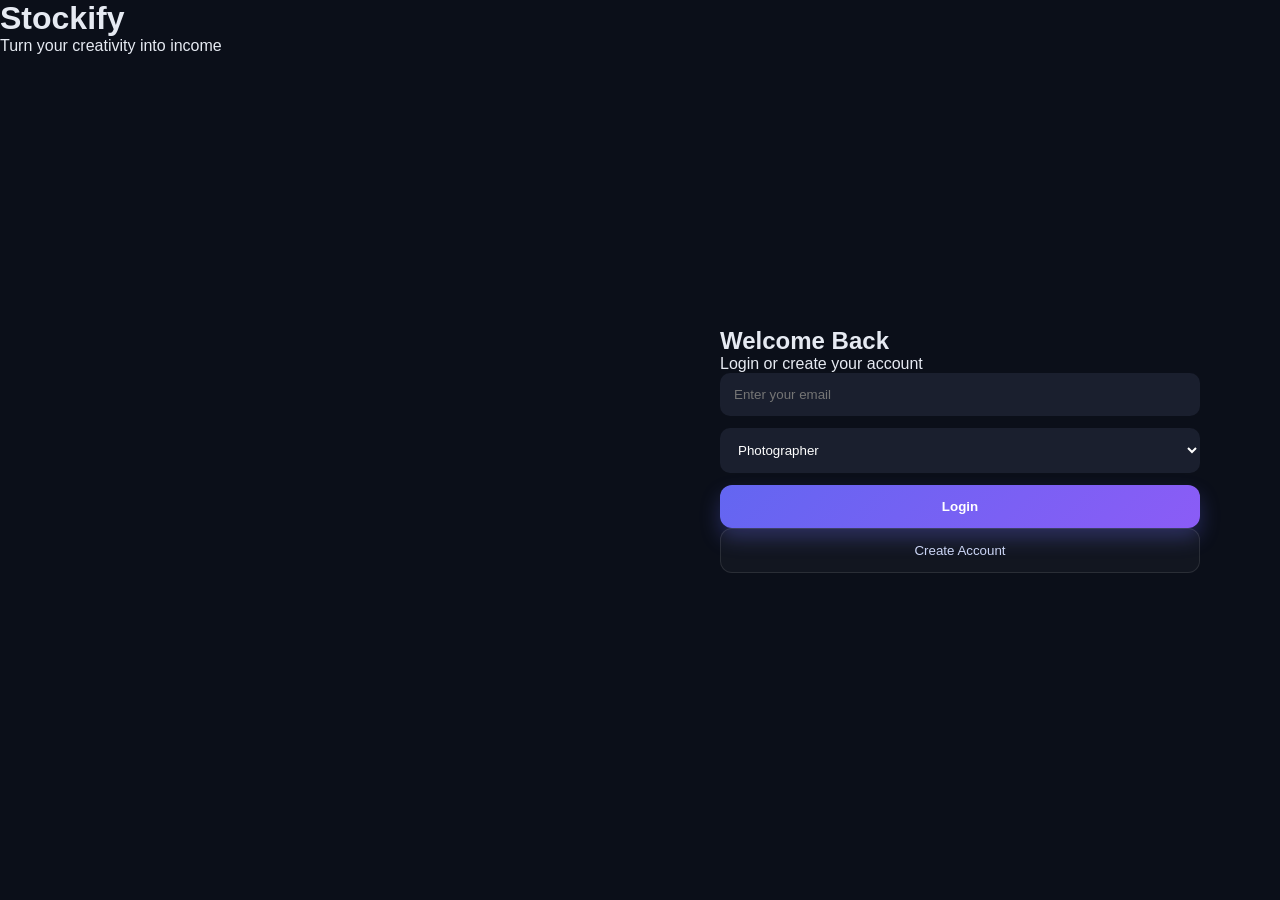
<file: pages/admin.html>
<!DOCTYPE html>
<html>
<head>
  <title>Admin - Stockify</title>
  <link rel="stylesheet" href="../css/style.css">
</head>

<body class="dashboard-body" onload="loadAdmin()">

<div class="dashboard">

  <!-- SIDEBAR -->
  <aside class="sidebar">
    <div>
      <div class="logo">Stockify</div>

<nav class="menu">
  <a class="menu-item active" href="/pages/dashboard.html">Dashboard</a>
  <a class="menu-item" href="/pages/marketplace.html">Explore</a>
  <a class="menu-item" href="/pages/upload.html">Upload</a>
  <a class="menu-item" href="/pages/profile.html">Profile</a>
  <a class="menu-item active" href="/pages/admin.html">Admin</a>
</nav>
    </div>

    <button class="logout-btn" onclick="logout()">Logout</button>
  </aside>

  <!-- MAIN -->
  <main class="main">

    <h1>Admin Panel</h1>

    <div class="stats" id="adminStats"></div>

    <h2 style="margin-top:30px;">All Images</h2>

    <div id="adminGallery" class="grid"></div>

  </main>

</div>

<script src="../js/admin.js"></script>
<script src="../js/main.js"></script>
</body>
</html>
</file>
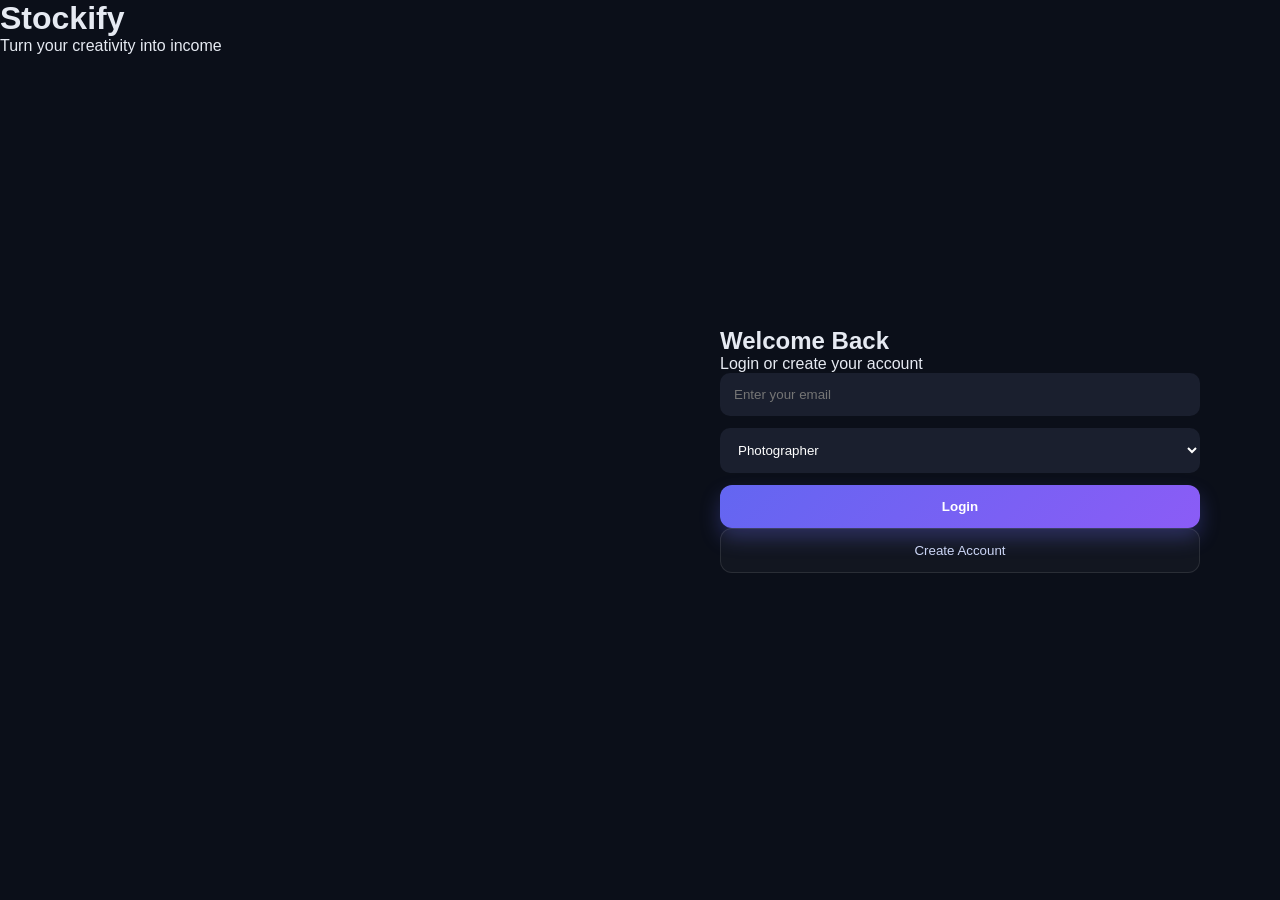
<file: pages/login.html>
<!DOCTYPE html>
<html>
<head>
  <title>Login - Stockify</title>
  <link rel="stylesheet" href="../css/style.css">
</head>

<body class="auth-body">

<div class="auth-wrapper">

  <!-- LEFT VISUAL -->
  <div class="auth-visual">
    <div class="auth-visual-overlay">
      <h1>Stockify</h1>
      <p>Turn your creativity into income</p>
    </div>
  </div>

  <!-- RIGHT FORM -->
  <div class="auth-box">

    <h2>Welcome Back</h2>
    <p class="auth-sub">Login or create your account</p>

    <input id="email" placeholder="Enter your email">

    <select id="role">
      <option value="photographer">Photographer</option>
      <option value="business">Business</option>
    </select>

    <button onclick="login()" class="primary-btn">Login</button>
    <button onclick="signup()" class="secondary-btn">Create Account</button>

  </div>

</div>

<script src="../js/auth.js"></script>
<script src="../js/main.js"></script>
</body>
</html>
</file>
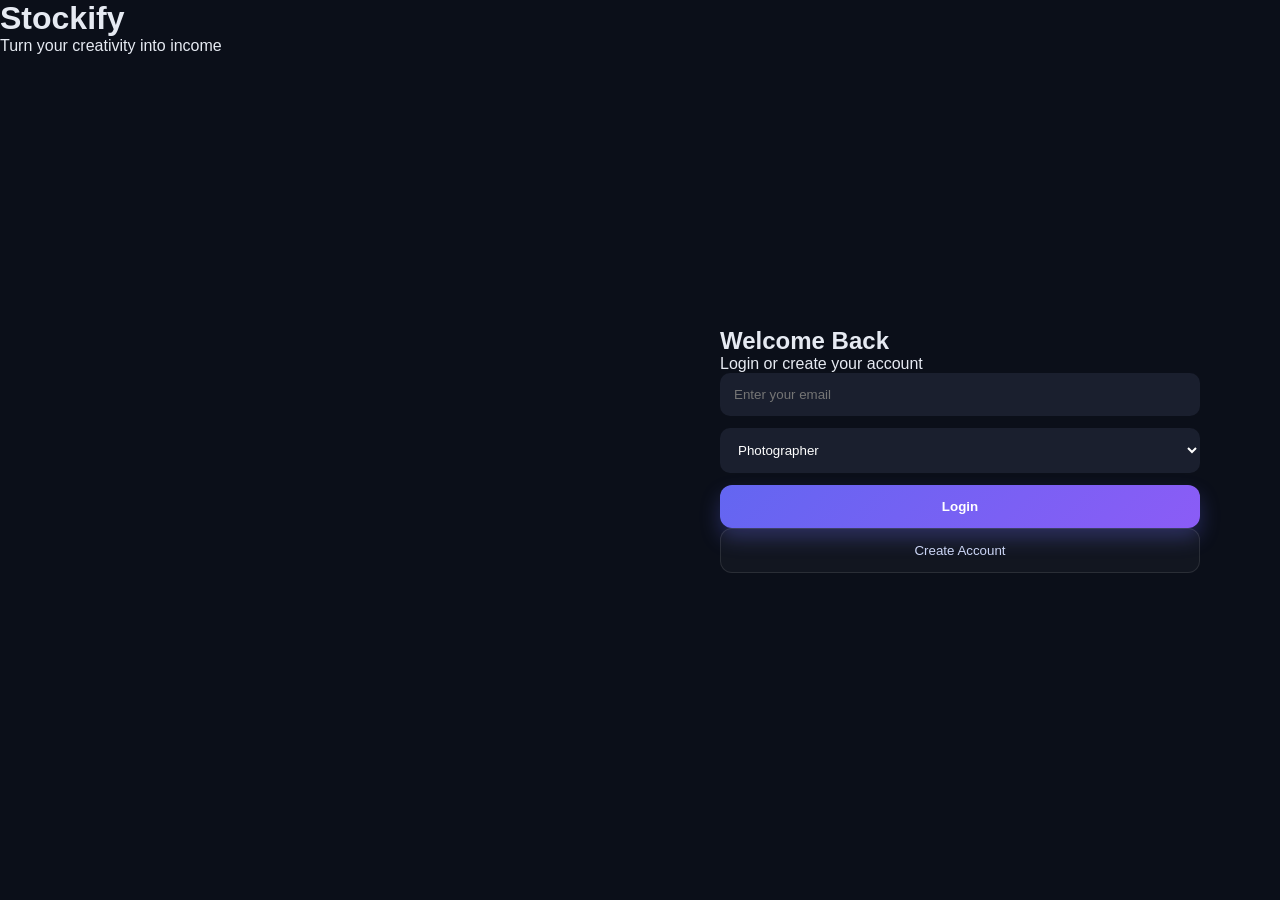
<file: pages/profile.html>
<!DOCTYPE html>
<html>
<head>
  <title>Profile - Stockify</title>
  <link rel="stylesheet" href="../css/style.css">
</head>
<body class="dashboard-body" onload="loadProfile()">

<div class="dashboard">

  <!-- SIDEBAR -->
<aside class="sidebar">

  <div>
    <div class="logo">Stockify</div>

<nav class="menu">
  <a class="menu-item active" href="/pages/dashboard.html">Dashboard</a>
  <a class="menu-item" href="/pages/marketplace.html">Explore</a>
  <a class="menu-item" href="/pages/upload.html">Upload</a>
  <a class="menu-item" href="/pages/profile.html">Profile</a>
</nav>
  </div>

  <button class="logout-btn" onclick="logout()">Logout</button>

</aside>

  <!-- MAIN -->
  <main class="main">

    <!-- PROFILE HEADER -->
    <div class="profile-header">
      <div class="avatar" id="avatar"></div>

      <div>
        <h2 id="userEmail"></h2>
        <p id="userRole"></p>
      </div>
    </div>

    <!-- STATS -->
    <div class="stats" id="profileStats"></div>

    <!-- ACTIONS -->
    <div class="profile-actions">
      <button onclick="logout()" class="logout-btn">Logout</button>
    </div>

  </main>

</div>

<script src="../js/main.js"></script>
<script src="../js/profile.js"></script>
</body>
</html>
</file>
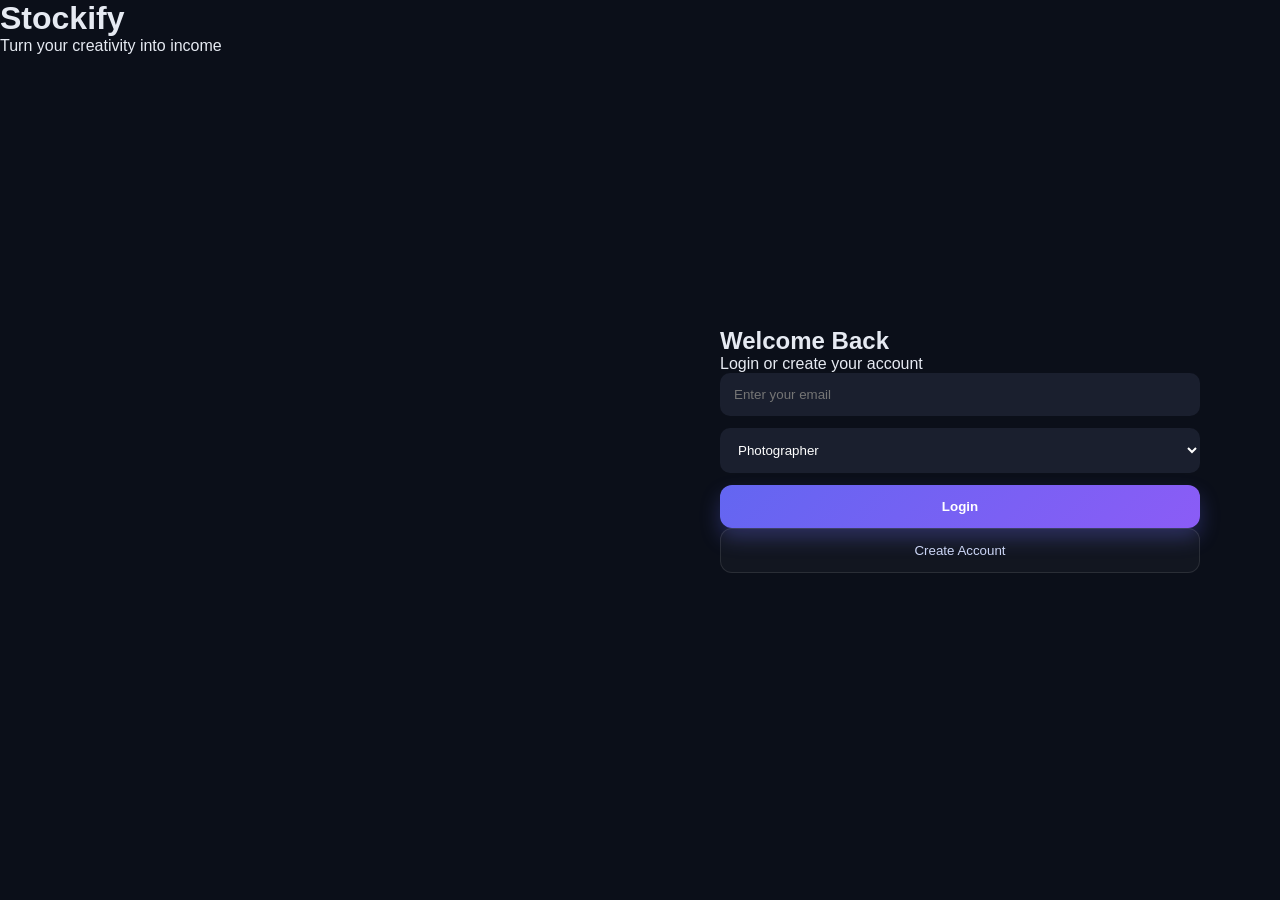
<file: pages/upload.html>
<!DOCTYPE html>
<html>
<head>
  <title>Upload - Stockify</title>
  <link rel="stylesheet" href="../css/style.css">
</head>

<body class="dashboard-body">

<div class="dashboard">

  <!-- SIDEBAR -->
<aside class="sidebar">

  <div>
    <div class="logo">Stockify</div>

<nav class="menu">
  <a class="menu-item active" href="/pages/dashboard.html">Dashboard</a>
  <a class="menu-item" href="/pages/marketplace.html">Explore</a>
  <a class="menu-item" href="/pages/upload.html">Upload</a>
  <a class="menu-item" href="/pages/profile.html">Profile</a>
</nav>
  </div>

  <button class="logout-btn" onclick="logout()">Logout</button>

</aside>

  <!-- MAIN -->
  <main class="main">

    <h1>Upload Image</h1>

    <div class="upload-container">

      <!-- PREVIEW -->
      <div class="upload-preview">
        <img id="previewImage" src="https://via.placeholder.com/400x300?text=Preview">
      </div>

      <!-- FORM -->
      <div class="upload-form">

        <input id="title" placeholder="Image Title">
        <input id="url" placeholder="Image URL" oninput="previewImage()">
        <input id="price" placeholder="Price">
        <input id="category" placeholder="Category">

        <button onclick="uploadImage()" class="primary-btn">Upload Image</button>

      </div>

    </div>

  </main>

</div>

<script src="../js/upload.js"></script>
<script src="../js/main.js"></script>
</body>
</html>
</file>
<file: css/style.css>
/* ================= RESET ================= */
* {
  margin: 0;
  padding: 0;
  box-sizing: border-box;
}

/* ================= GLOBAL ================= */
body {
  font-family: -apple-system, BlinkMacSystemFont, "Segoe UI", sans-serif;
  background: #0b0f19;
  color: #e6eaf2;
}

a, button, input {
  transition: all 0.25s ease;
}

/* ================= BUTTONS ================= */
.primary-btn {
  padding: 14px;
  border-radius: 12px;
  border: none;
  font-weight: 600;
  cursor: pointer;
  background: linear-gradient(135deg, #6366f1, #8b5cf6);
  color: white;
  box-shadow: 0 10px 20px rgba(99,102,241,0.3);
}

.primary-btn:hover {
  transform: translateY(-2px);
}

.secondary-btn {
  padding: 14px;
  border-radius: 12px;
  border: 1px solid rgba(255,255,255,0.1);
  background: rgba(255,255,255,0.03);
  color: #cbd5f5;
}

/* ================= SIDEBAR ================= */
.sidebar {
  width: 240px;
  background: #020617;
  padding: 25px 18px;
  display: flex;
  flex-direction: column;
  justify-content: space-between;
}

.logo {
  font-size: 18px;
  font-weight: 600;
  margin-bottom: 30px;
}

.menu {
  display: flex;
  flex-direction: column;
  gap: 8px;
}

.menu-item {
  padding: 12px 14px;
  border-radius: 10px;
  color: #94a3b8;
  text-decoration: none;
}

.menu-item:hover {
  background: rgba(255,255,255,0.06);
  color: white;
}

.menu-item.active {
  background: linear-gradient(135deg, #6366f1, #8b5cf6);
  color: white;
}

/* LOGOUT */
.logout-btn {
  padding: 12px;
  border-radius: 10px;
  background: rgba(239,68,68,0.1);
  color: #ef4444;
  border: none;
}

.logout-btn:hover {
  background: #ef4444;
  color: white;
}

/* ================= LAYOUT ================= */
.dashboard {
  display: flex;
  height: 100vh;
}

.main {
  flex: 1;
  padding: 40px;
  overflow-y: auto;
}

.main h1 {
  margin-bottom: 25px;
}

/* ================= STATS ================= */
.stats {
  display: grid;
  grid-template-columns: repeat(auto-fit,minmax(180px,1fr));
  gap: 20px;
}

.stat-card {
  background: #111827;
  padding: 20px;
  border-radius: 12px;
}

.stat-card:hover {
  transform: translateY(-5px);
}

/* ================= PROFILE ================= */
.profile-wrapper {
  display: flex;
  flex-direction: column;
  gap: 25px;
}

.profile-header {
  display: flex;
  align-items: center;
  gap: 20px;
  background: #111827;
  padding: 20px;
  border-radius: 12px;
}

.avatar {
  width: 70px;
  height: 70px;
  border-radius: 50%;
  background: linear-gradient(135deg, #6366f1, #8b5cf6);
  display: flex;
  align-items: center;
  justify-content: center;
}

/* ================= AUTH ================= */
.auth-wrapper {
  display: grid;
  grid-template-columns: 1fr 1fr;
  height: 100vh;
}

.auth-visual {
  background: url('https://images.unsplash.com/photo-1492724441997-5dc865305da7') center/cover no-repeat;
}

.auth-box {
  display: flex;
  flex-direction: column;
  justify-content: center;
  padding: 80px;
}

.auth-box input,
.auth-box select {
  padding: 14px;
  margin-bottom: 12px;
  border-radius: 10px;
  border: none;
  background: #1a1f2e;
  color: white;
}

.auth-buttons {
  display: flex;
  flex-direction: column;
  gap: 10px;
}

/* ================= UPLOAD ================= */
.upload-container {
  display: grid;
  grid-template-columns: 1fr 1fr;
  gap: 30px;
}

.upload-preview,
.upload-form {
  background: #111827;
  padding: 20px;
  border-radius: 12px;
}

.upload-preview img {
  width: 100%;
  border-radius: 10px;
}

.upload-form {
  display: flex;
  flex-direction: column;
  gap: 12px;
}

.upload-form input {
  width: 100%;
  padding: 14px;
  border-radius: 8px;
  border: none;
  background: #1a1f2e;
  color: white;
}

/* ================= EXPLORE ================= */
.explore-header {
  display: flex;
  justify-content: space-between;
  margin-bottom: 20px;
}

.explore-header input {
  padding: 12px 20px;
  border-radius: 30px;
  border: none;
  background: #111827;
  color: white;
  width: 280px;
}

.explore-grid {
  column-count: 4;
  column-gap: 20px;
}

@media(max-width:1200px){ .explore-grid{column-count:3;} }
@media(max-width:768px){ .explore-grid{column-count:2;} }
@media(max-width:500px){ .explore-grid{column-count:1;} }

.explore-card {
  margin-bottom: 20px;
  border-radius: 12px;
  overflow: hidden;
}

.explore-card img {
  width: 100%;
  transition: 0.4s;
}

.explore-card:hover img {
  transform: scale(1.08);
  filter: brightness(0.7);
}

.explore-overlay {
  position: absolute;
  bottom: 0;
  width: 100%;
  padding: 12px;
  background: linear-gradient(transparent, rgba(0,0,0,0.85));
  opacity: 0;
}

.explore-card:hover .explore-overlay {
  opacity: 1;
}

/* ================= IMAGE DETAIL ================= */
.image-detail {
  max-width: 500px;
  display: flex;
  flex-direction: column;
  gap: 15px;
}

.image-detail img {
  width: 100%;
  border-radius: 12px;
}

/* ================= CHECKOUT ================= */
.checkout-box {
  max-width: 400px;
  background: #111827;
  padding: 20px;
  border-radius: 12px;
  display: flex;
  flex-direction: column;
  gap: 15px;
}

/* ================= MOBILE ================= */
@media(max-width:768px){
  .sidebar{display:none;}
  .auth-wrapper{grid-template-columns:1fr;}
  .upload-container{grid-template-columns:1fr;}
}

/* ================= NAV (LANDING FIX) ================= */
.nav {
  position: fixed;
  top: 0;
  width: 100%;
  padding: 18px 40px;
  background: rgba(0,0,0,0.6);
  backdrop-filter: blur(10px);
  z-index: 100;
}

.nav-inner {
  display: flex;
  justify-content: space-between;
  align-items: center;
}

.links a {
  margin-left: 20px;
  color: #94a3b8;
  text-decoration: none;
}

.links a:hover {
  color: white;
}

/* ================= HERO ================= */
.hero {
  height: 100vh;
  background: url('https://images.unsplash.com/photo-1492724441997-5dc865305da7') center/cover no-repeat;
  display: flex;
  align-items: center;
  justify-content: center;
}

.hero-overlay {
  background: rgba(0,0,0,0.6);
  padding: 50px;
  border-radius: 16px;
  text-align: center;
  margin-top: 60px; /* fix navbar overlap */
}

.hero h1 {
  font-size: 36px;
  margin-bottom: 10px;
}

.hero p {
  color: #aaa;
  margin-bottom: 20px;
}

/* SEARCH */
.search input {
  padding: 14px 20px;
  border-radius: 30px;
  border: none;
  width: 320px;
  outline: none;
}

/* ================= LANDING GRID ================= */
.gallery {
  padding: 80px 40px;
}

.gallery h2 {
  margin-bottom: 20px;
}

.grid {
  display: grid;
  grid-template-columns: repeat(auto-fit,minmax(250px,1fr));
  gap: 20px;
}

/* CARD */
.card {
  border-radius: 12px;
  overflow: hidden;
}

.card img {
  width: 100%;
  height: 260px;
  object-fit: cover;
  transition: 0.4s;
}

.card img:hover {
  transform: scale(1.05);
}

/* CTA */
section a.primary-btn {
  display: inline-block;
  margin-top: 15px;
}

/* MOBILE */
@media(max-width:768px){
  .hero h1 {
    font-size: 26px;
  }

  .search input {
    width: 100%;
  }
}

/* ================= LANDING ANIMATIONS (SAFE ADD) ================= */

/* HERO BACKGROUND ZOOM */
.hero {
  animation: heroZoom 20s ease-in-out infinite alternate;
}

@keyframes heroZoom {
  from { background-size: 100%; }
  to { background-size: 110%; }
}

/* HERO FLOAT EFFECT */
.hero-overlay {
  animation: floatHero 4s ease-in-out infinite;
}

@keyframes floatHero {
  0%,100% { transform: translateY(0); }
  50% { transform: translateY(-10px); }
}

/* GRID IMAGE BREATHING EFFECT */
.card img {
  animation: slowZoom 12s ease-in-out infinite;
}

@keyframes slowZoom {
  0% { transform: scale(1); }
  50% { transform: scale(1.04); }
  100% { transform: scale(1); }
}

/* CARD FADE LOOP */
.card {
  animation: fadeLoop 6s ease-in-out infinite;
}

@keyframes fadeLoop {
  0% { opacity: 0.9; }
  50% { opacity: 1; }
  100% { opacity: 0.9; }
}

/* BUTTON PULSE */
.primary-btn {
  animation: pulseGlow 2.5s infinite;
}

@keyframes pulseGlow {
  0% { box-shadow: 0 0 0 rgba(99,102,241,0.3); }
  50% { box-shadow: 0 0 20px rgba(99,102,241,0.6); }
  100% { box-shadow: 0 0 0 rgba(99,102,241,0.3); }
}
</file>
